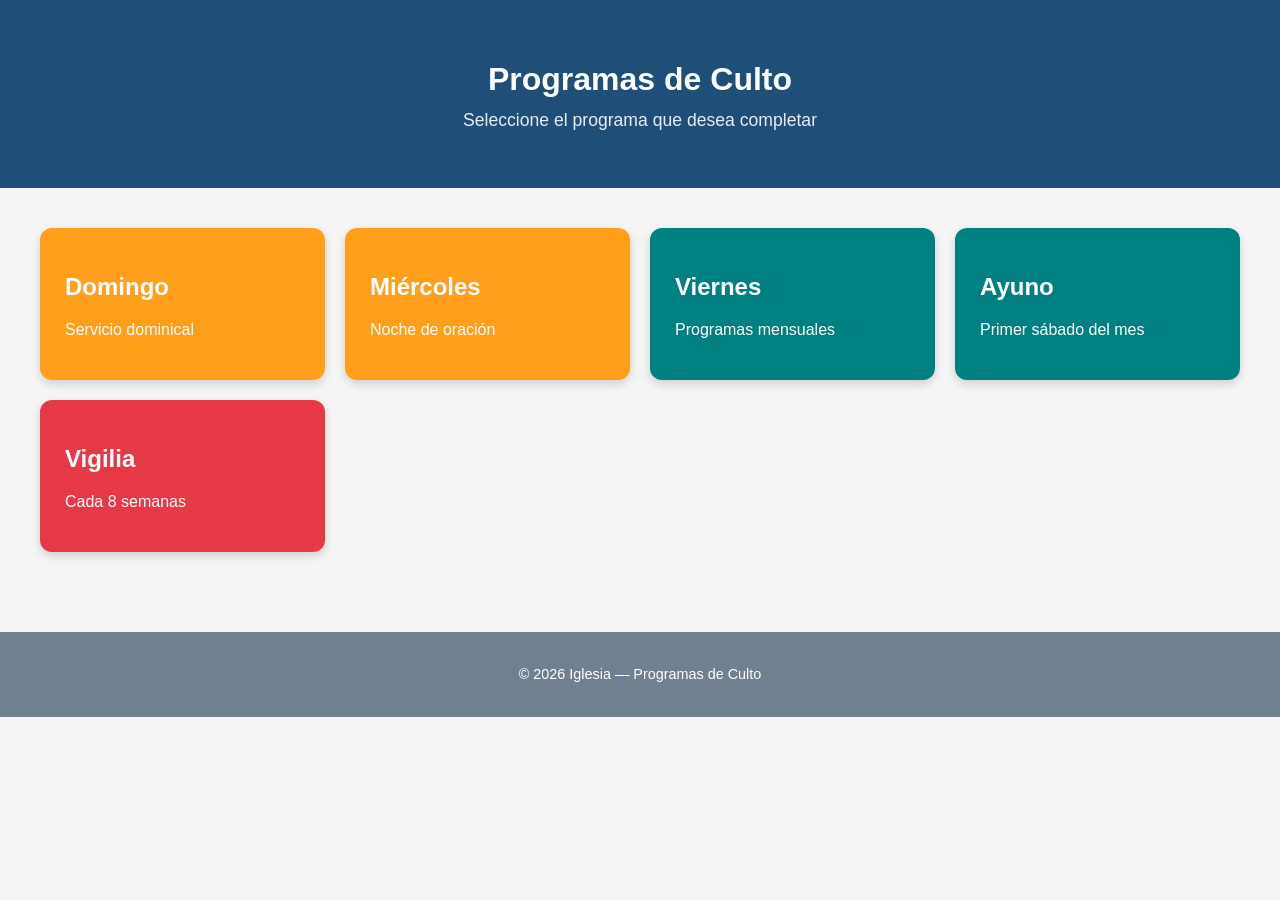
<file: docs/Index.html>
<!DOCTYPE html>
<html lang="es">
<head>
    <meta charset="UTF-8">
    <meta name="viewport" content="width=device-width, initial-scale=1.0">
    <title>Programas de Culto</title>
    <link rel="stylesheet" href="Style.css">
</head>

<body>

<header>
    <h1>Programas de Culto</h1>
    <p class="subtitle">Seleccione el programa que desea completar</p>
</header>

<main class="cards-container">

    <a class="card orange" href="Domingo-programa/D-index.html">
        <h2>Domingo</h2>
        <p>Servicio dominical</p>
    </a>

    <a class="card orange" href="Miercoles-programa/M-index.html">
        <h2>Miércoles</h2>
        <p>Noche de oración</p>
    </a>

    <a class="card green" href="Viernes-programa/VH-index.html">
        <h2>Viernes</h2>
        <p>Programas mensuales</p>
    </a>

    <a class="card green" href="Cultos especiales/A-index.html">
        <h2>Ayuno</h2>
        <p>Primer sábado del mes</p>
    </a>

    <a class="card purple" href="Cultos especiales/Vg-index.html">
        <h2>Vigilia</h2>
        <p>Cada 8 semanas</p>
    </a>

</main>

<footer>
    <p>© 2026 Iglesia — Programas de Culto</p>
</footer>

<script src="Script.js"></script>
</body>
</html>
</file>
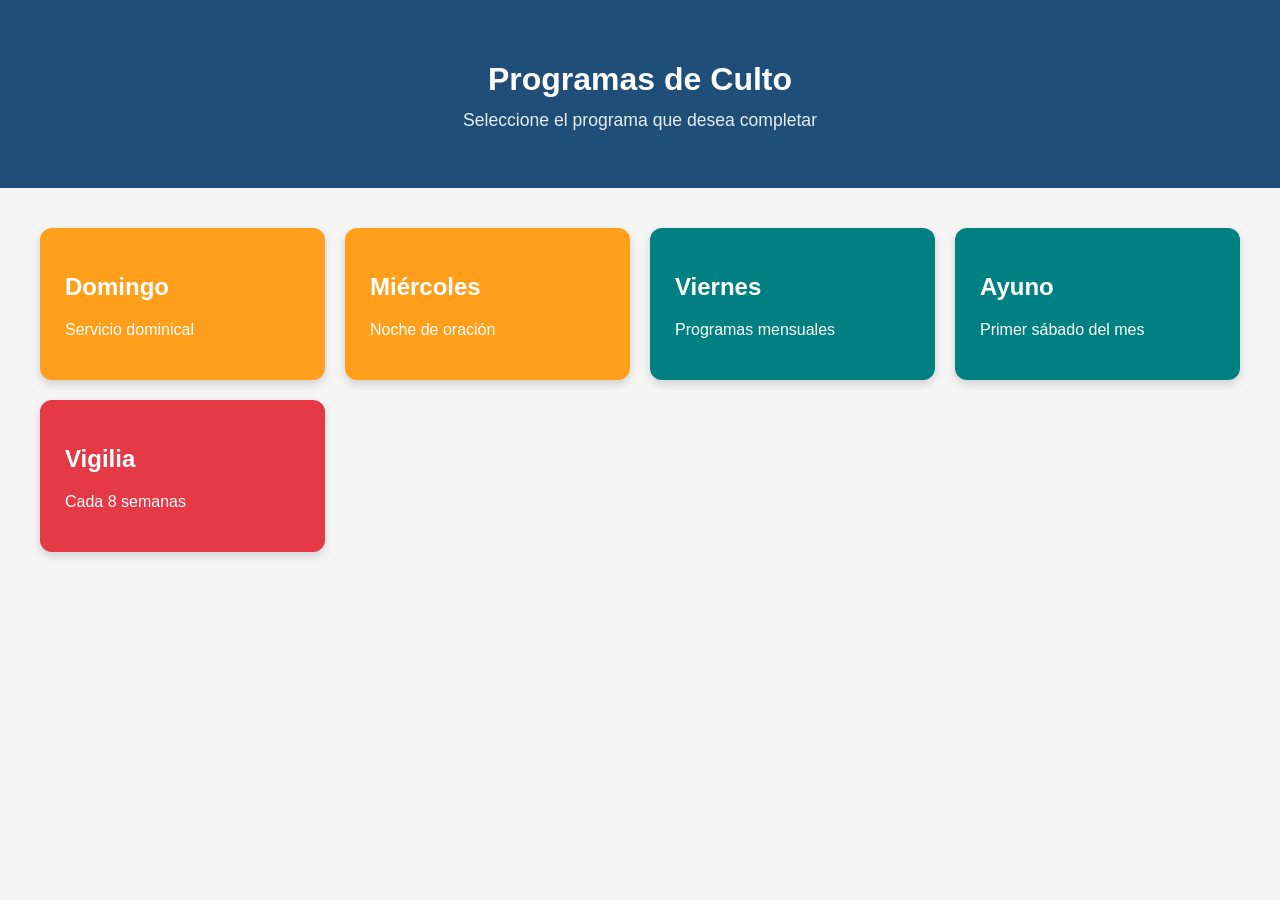
<file: docs/index.html>
<!DOCTYPE html>
<html lang="es">
<head>
    <meta charset="UTF-8">
    <meta name="viewport" content="width=device-width, initial-scale=1.0">
    <title>Programas de Culto</title>
    <link rel="stylesheet" href="Style.css">
    <link rel="icon" href="data:image/svg+xml,
    <svg xmlns='http://www.w3.org/2000/svg' viewBox='0 0 120 100'>
      <text y='0.9em' font-size='90'>🕊️</text>
        </svg>">
</head>

<body>

<header>
    <h1>Programas de Culto</h1>
    <p class="subtitle">Seleccione el programa que desea completar</p>
</header>

<main class="cards-container">

    <a class="card orange" href="domingo/index.html">
        <h2>Domingo</h2>
        <p>Servicio dominical</p>
    </a>

    <a class="card orange" href="miercoles/index.html">
        <h2>Miércoles</h2>
        <p>Noche de oración</p>
    </a>

    <a class="card green" href="viernes/index.html">
        <h2>Viernes</h2>
        <p>Programas mensuales</p>
    </a>

    <a class="card green" href="cultos-especiales/ayuno/index.html">
        <h2>Ayuno</h2>
        <p>Primer sábado del mes</p>
    </a>

    <a class="card purple" href="cultos-especiales/vigilia/index.html">
        <h2>Vigilia</h2>
        <p>Cada 8 semanas</p>
    </a>

</main>

<script src="Script.js"></script>
</body>
</html>
</file>
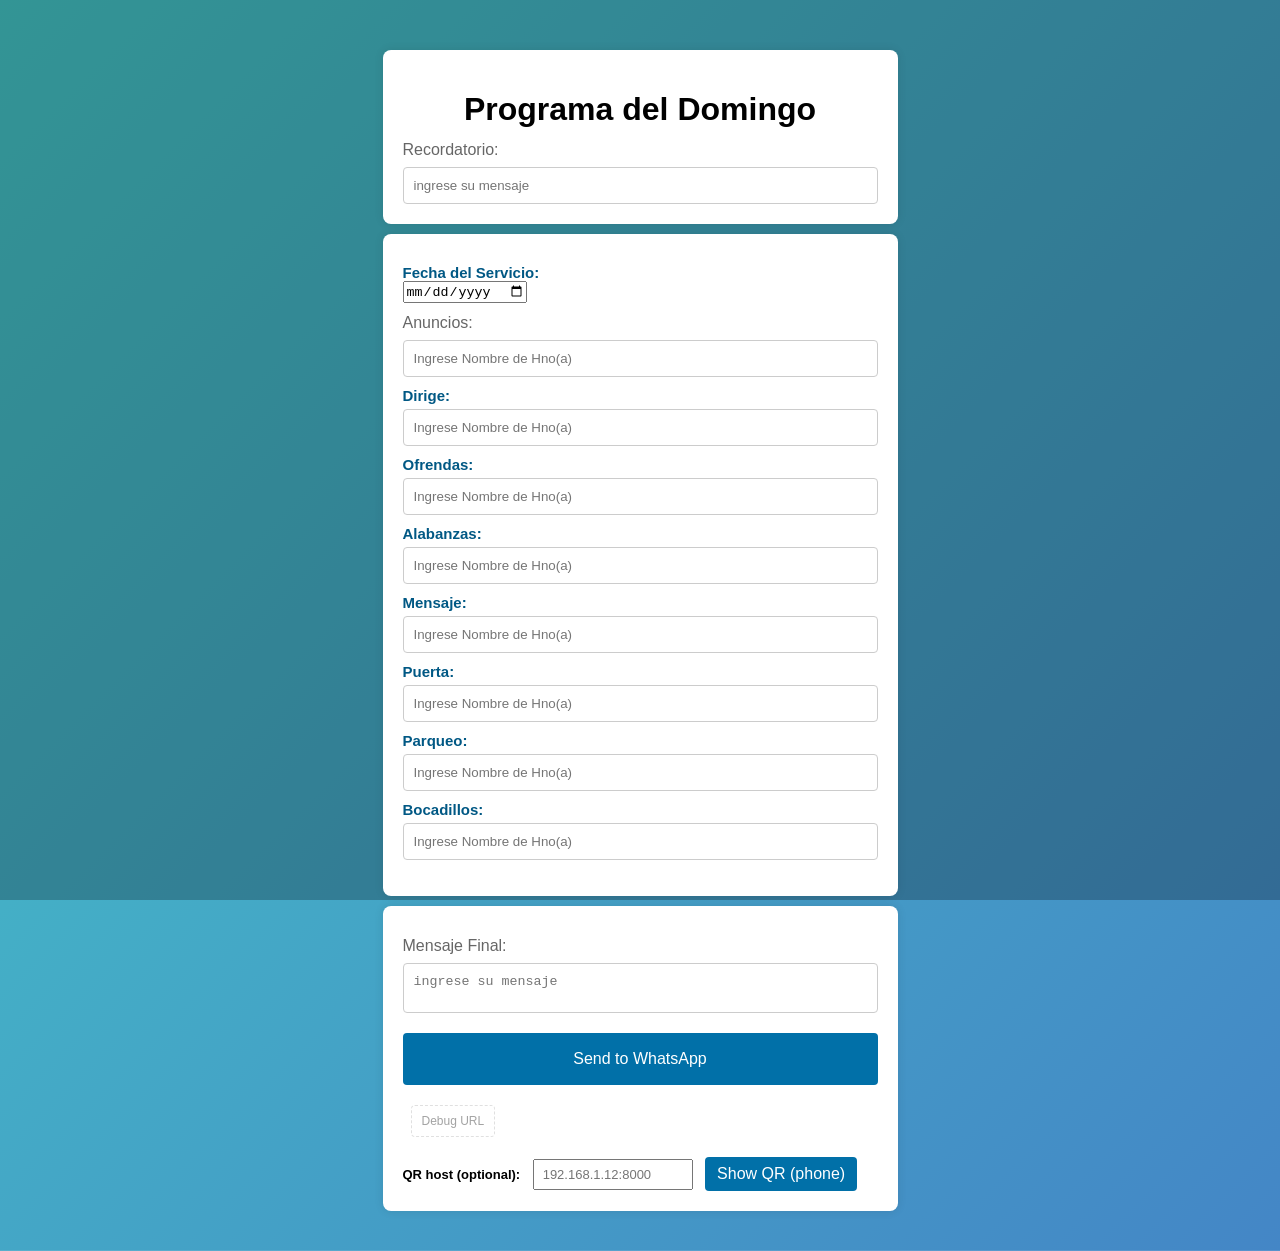
<file: docs/domingo/index.html>
<html lang="en">
<head>
  <meta charset="UTF-8" />
  <meta name="viewport" content="width=device-width, initial-scale=1.0"/>
  <title>Culto Dominical | Programa General</title>
  <link rel="stylesheet" href="D-style.css">
  <link rel="icon" href="data:image/svg+xml,
    <svg xmlns='http://www.w3.org/2000/svg' viewBox='0 0 100 100'>
    <text y='0.9em' font-size='90'>⛪</text>
    </svg>">
</head>
<body>
  <div class="container">
    <h1>Programa del Domingo    
    </h1>
    

    <div id="Recordatorio" >
      <label for="recordatorioMessage" class="label-secondary">Recordatorio:</label>
      <input type="text" id="recordatorioMessage" placeholder="ingrese su mensaje" data-emoji="true">
      <div class="emoji-palette" aria-hidden="false" id="emojiPalette">
        <button type="button" onclick="insertEmoji('🙏','recordatorioMessage')">🙏</button>
        <button type="button" onclick="insertEmoji('😊','recordatorioMessage')">😊</button>
        <button type="button" onclick="insertEmoji('🎵','recordatorioMessage')">🎵</button>
        <button type="button" onclick="insertEmoji('❤️','recordatorioMessage')">❤️</button>
      </div>
    </div>
    </div>
    <div class="container">
    <form id="eventForm">
  <label for="serviceDate" class="label-primary">Fecha del Servicio:</label>
      <input type="date" id="serviceDate" placeholder="Ej: 15 de Septiembre, 2025">

  <label for="anuncios" class="label-secondary">Anuncios:</label>
      <input type="text" id="anuncios" placeholder="Ingrese Nombre de Hno(a)">

  <label for="dirige" class="label-primary">Dirige:</label>
      <input type="text" id="dirige" placeholder="Ingrese Nombre de Hno(a)">

  <label for="ofrendas" class="label-primary">Ofrendas:</label>
      <input type="text" id="ofrendas" placeholder="Ingrese Nombre de Hno(a)">

  <label for="alabanzas" class="label-primary">Alabanzas:</label>
      <input type="text" id="alabanzas" placeholder="Ingrese Nombre de Hno(a)">
  
  <label for="mensaje" class="label-primary">Mensaje:</label>
      <input type="text" id="mensaje" placeholder="Ingrese Nombre de Hno(a)">

  <label for="puerta" class="label-primary">Puerta:</label>
      <input type="text" id="puerta" placeholder="Ingrese Nombre de Hno(a)">

  <label for="parqueo" class="label-primary">Parqueo:</label>
      <input type="text" id="parqueo" placeholder="Ingrese Nombre de Hno(a)">

  <label for="bocadillos" class="label-primary">Bocadillos:</label>
      <input type="text" id="bocadillos" placeholder="Ingrese Nombre de Hno(a)">

    </form>
    </div>

    <div class="container">
    <div id="sendToWhatsApp">
      <label for="whatsappMessage" class="label-secondary">Mensaje Final:</label>
      <textarea id="whatsappMessage" placeholder="ingrese su mensaje" rows="2" oninput="autoGrow(this)"></textarea>
  <button onclick="sendToWhatsApp(document.getElementById('whatsappMessage').value)"> Send to WhatsApp</button>
  <button class="debug-btn" onclick="debugWhatsAppUrl()" title="Copy and log the generated WhatsApp URL for inspection">Debug URL</button>    
</div>
    
    <!-- Visible debug area for the generated message and encoded URLs -->
    <div id="whatsappDebug" aria-live="polite" style="margin-top:12px;padding:10px;border:1px dashed #ccc;background:#fafafa;display:none;"></div>

    <div style="margin-top:12px;">
      <label for="qrHost" style="display:inline-block;margin-right:8px;font-size:13px;">QR host (optional):</label>
      <input id="qrHost" placeholder="192.168.1.12:8000" style="display:inline-block;padding:6px 8px;font-size:13px;width:160px;margin-right:8px;" />
      <button id="showQrBtn" onclick="showQr()" style="width:auto;display:inline-block;padding:8px 12px;margin-top:8px;">Show QR (phone)</button>
      <div id="qrArea" style="margin-top:8px;display:none;padding:8px;border:1px solid #eee;background:#fff;">
        <div id="qrMessage" style="font-size:13px;color:#333;margin-bottom:8px"></div>
        <img id="qrImage" alt="QR code" style="max-width:220px;display:block;margin:0 auto;" />
        <div style="font-size:12px;color:#666;margin-top:6px">Scan this QR with your phone camera to open this page (requires the page to be served over HTTP/HTTPS).</div>
      </div>
    </div>
  </div>

  <script src="Domingo.js" defer></script>
</body>
</html>
</file>
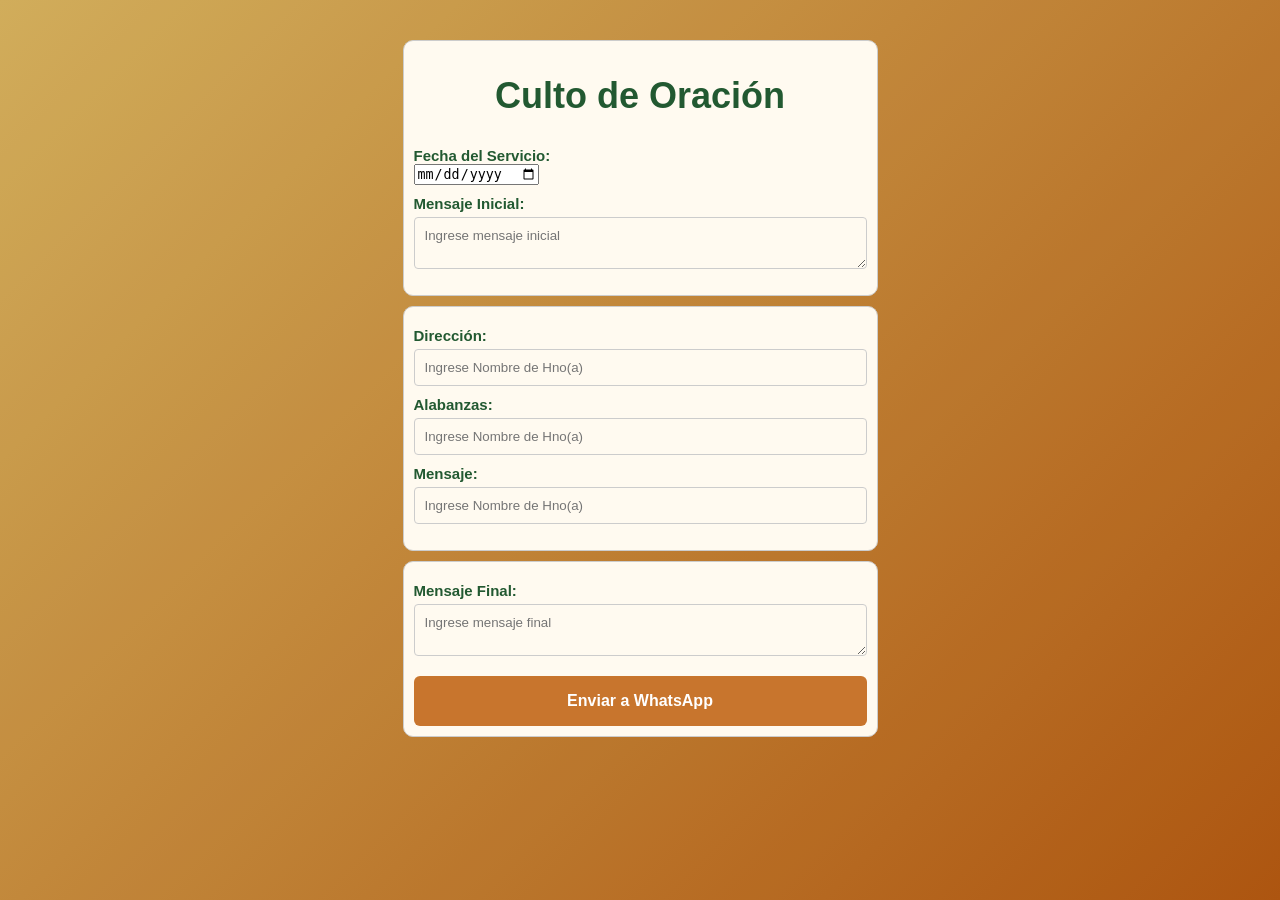
<file: docs/miercoles/index.html>
<html lang="es">
<head>
  <meta charset="UTF-8" />
  <meta name="viewport" content="width=device-width, initial-scale=1.0"/>
  <title>Miercoles | Culto de Oración</title>
  <link rel="stylesheet" href="M-Style.css">
  <link rel="icon" href="data:image/svg+xml,
    <svg xmlns='http://www.w3.org/2000/svg' viewBox='0 0 100 100'>
      <text y='0.9em' font-size='90'>📕</text>
    </svg>">
</head>

<body>
  <div class="container">
    <h1>Culto de Oración</h1>

    <!-- Información general -->
    <form id="generalInfo">

      <label for="serviceDate" class="label-primary">Fecha del Servicio:</label>
      <input type="date" id="serviceDate">

      <label for="mensajeInicial" class="label-primary">Mensaje Inicial:</label>
      <textarea id="mensajeInicial" class="box-area" placeholder="Ingrese mensaje inicial" rows="2" oninput="autoGrow(this)"></textarea>

    </form>
    </div>
    
    <div class="container">
    <form id="programInfo">

      <label for="Director" class="label-primary">Dirección:</label>
      <input type="text" id="Director" placeholder="Ingrese Nombre de Hno(a)">

      <label for="alabanzas" class="label-primary">Alabanzas:</label>
      <input type="text" id="alabanzas" placeholder="Ingrese Nombre de Hno(a)">

      <label for="mensaje1" class="label-primary">Mensaje:</label>
      <input type="text" id="mensaje1" placeholder="Ingrese Nombre de Hno(a)">

    </form>
  </div>

  <!-- Mensaje final -->
  <div class="container" id="sendToWhatsApp">

    <label for="mensajeFinal" class="label-primary">Mensaje Final:</label>
    <textarea id="mensajeFinal" class="box-area" placeholder="Ingrese mensaje final" rows="2" oninput="autoGrow(this)"></textarea>

    <button onclick="sendToWhatsApp()">Enviar a WhatsApp</button>

  </div>

  <script src="miercoles.js" defer></script>

</body>
</html>
</file>
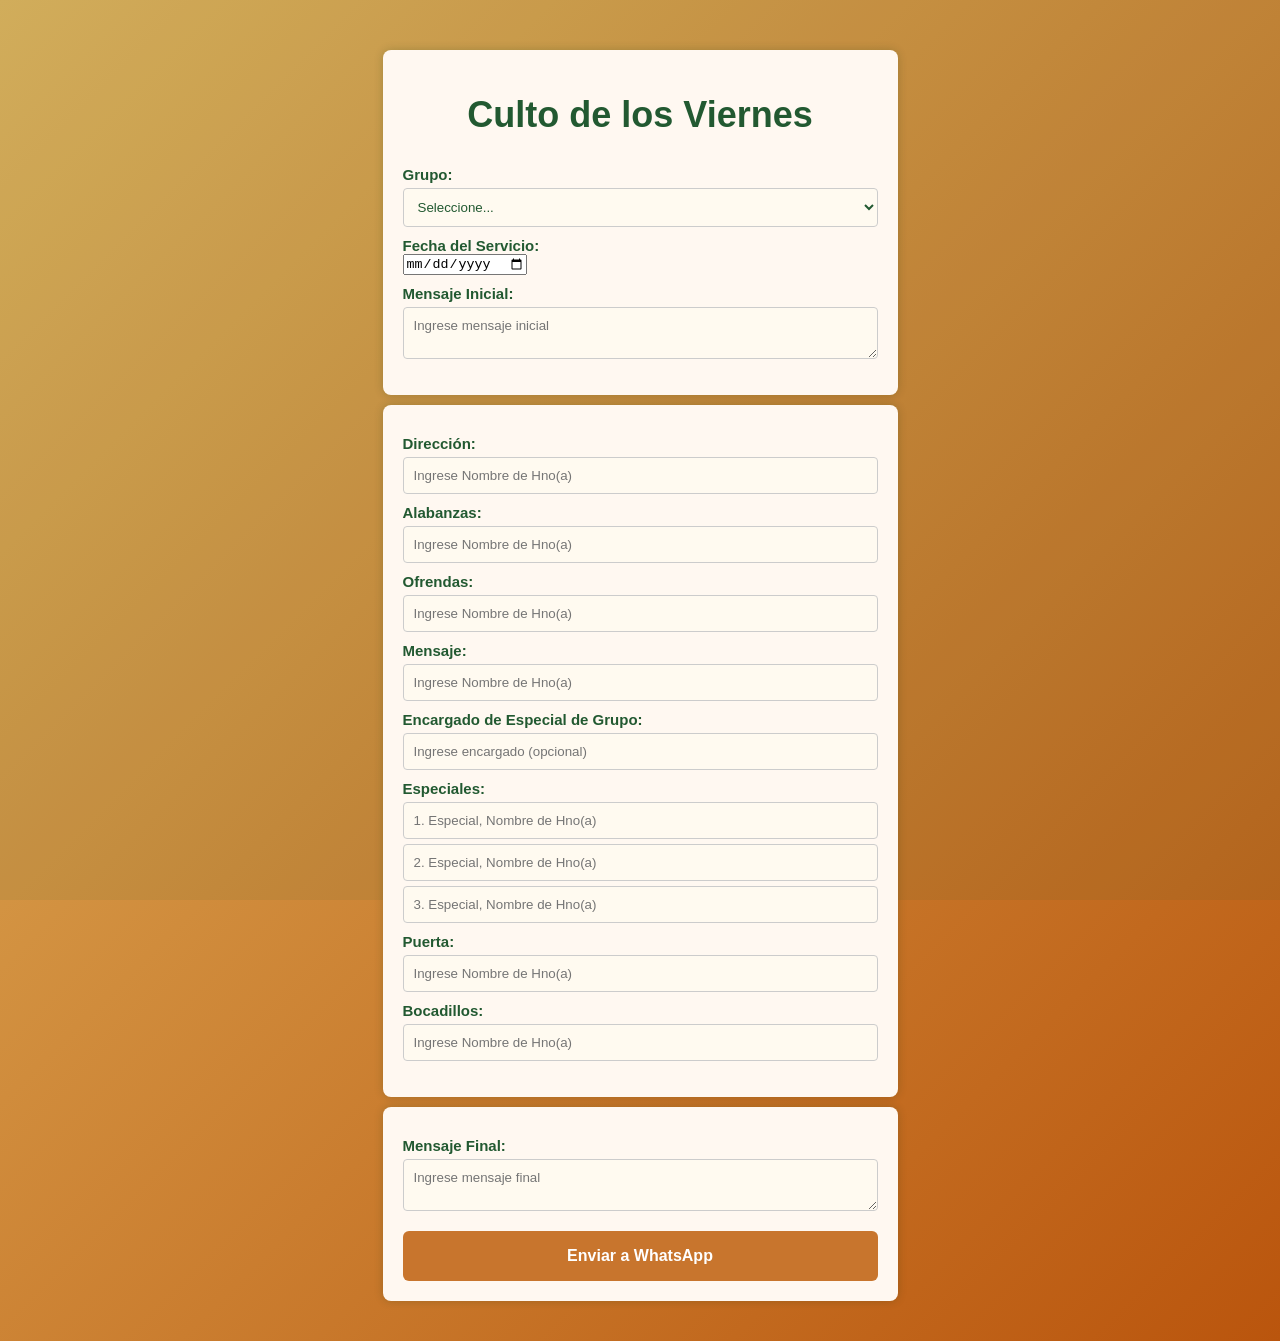
<file: docs/viernes/index.html>
<html lang="es">
<head>
  <meta charset="UTF-8" />
  <meta name="viewport" content="width=device-width, initial-scale=1.0"/>
  <title>Viernes | Programa de Cultos</title>
  <link rel="stylesheet" href="VH-style.css">
  <link rel="icon" href="data:image/svg+xml,
    <svg xmlns='http://www.w3.org/2000/svg' viewBox='0 0 100 100'>
      <text y='0.9em' font-size='90'>😎</text>
    </svg>">
</head>

<body>

  <div class="container">
    <h1>Culto de los Viernes</h1>

    <!-- Información general -->
    <form id="generalInfo">

      <label for="Grupo" class="label-primary">Grupo:</label>
      <select id="Grupo">
        <option value="">Seleccione...</option>
        <option value="Mujeres">Mujeres</option>
        <option value="Hombres">Hombres</option>
        <option value="Jóvenes">Jóvenes</option>
        <option value="Niños">Niños</option>
        <option value="Viernes">Viernes</option>
      </select>

      <label for="serviceDate" class="label-primary">Fecha del Servicio:</label>
      <input type="date" id="serviceDate">

      <label for="mensajeInicial" class="label-primary">Mensaje Inicial:</label>
      <textarea id="mensajeInicial" class="box-area" placeholder="Ingrese mensaje inicial" rows="2" oninput="autoGrow(this)"></textarea>

    </form>
  </div>
  
  <!-- Detalles del programa -->
  <div class="container">
    <form id="programInfo">

      <label for="Director" class="label-primary">Dirección:</label>
      <input type="text" id="Director" placeholder="Ingrese Nombre de Hno(a)">

      <label for="alabanzas" class="label-primary">Alabanzas:</label>
      <input type="text" id="alabanzas" placeholder="Ingrese Nombre de Hno(a)">

      <label for="ofrendas" class="label-primary">Ofrendas:</label>
      <input type="text" id="ofrendas" placeholder="Ingrese Nombre de Hno(a)">

      <label for="mensaje1" class="label-primary">Mensaje:</label>
      <input type="text" id="mensaje1" placeholder="Ingrese Nombre de Hno(a)">

      <!-- Especiales -->
      <label for="especialGrupo" class="label-primary">Encargado de Especial de Grupo:</label>
      <input type="text" id="especialGrupo" placeholder="Ingrese encargado (opcional)">

      <label class="label-primary">Especiales:</label>
      <div id="especiales-container">
        <input type="text" id="esp1" placeholder="1. Especial, Nombre de Hno(a)">
        <input type="text" id="esp2" placeholder="2. Especial, Nombre de Hno(a)">
        <input type="text" id="esp3" placeholder="3. Especial, Nombre de Hno(a)">
      </div>

      <label for="Puerta" class="label-primary">Puerta:</label>
      <input type="text" id="Puerta" placeholder="Ingrese Nombre de Hno(a)">

      <label for="bocadillos" class="label-primary">Bocadillos:</label>
      <input type="text" id="bocadillos" placeholder="Ingrese Nombre de Hno(a)">

    </form>
  </div>

  <!-- Mensaje final -->
  <div class="container" id="sendToWhatsApp">

    <label for="mensajeFinal" class="label-primary">Mensaje Final:</label>
    <textarea id="mensajeFinal" class="box-area" placeholder="Ingrese mensaje final" rows="2" oninput="autoGrow(this)"></textarea>

    <button onclick="sendToWhatsApp()">Enviar a WhatsApp</button>

  </div>

  <script src="viernes.js" defer></script>

</body>
</html>
</file>
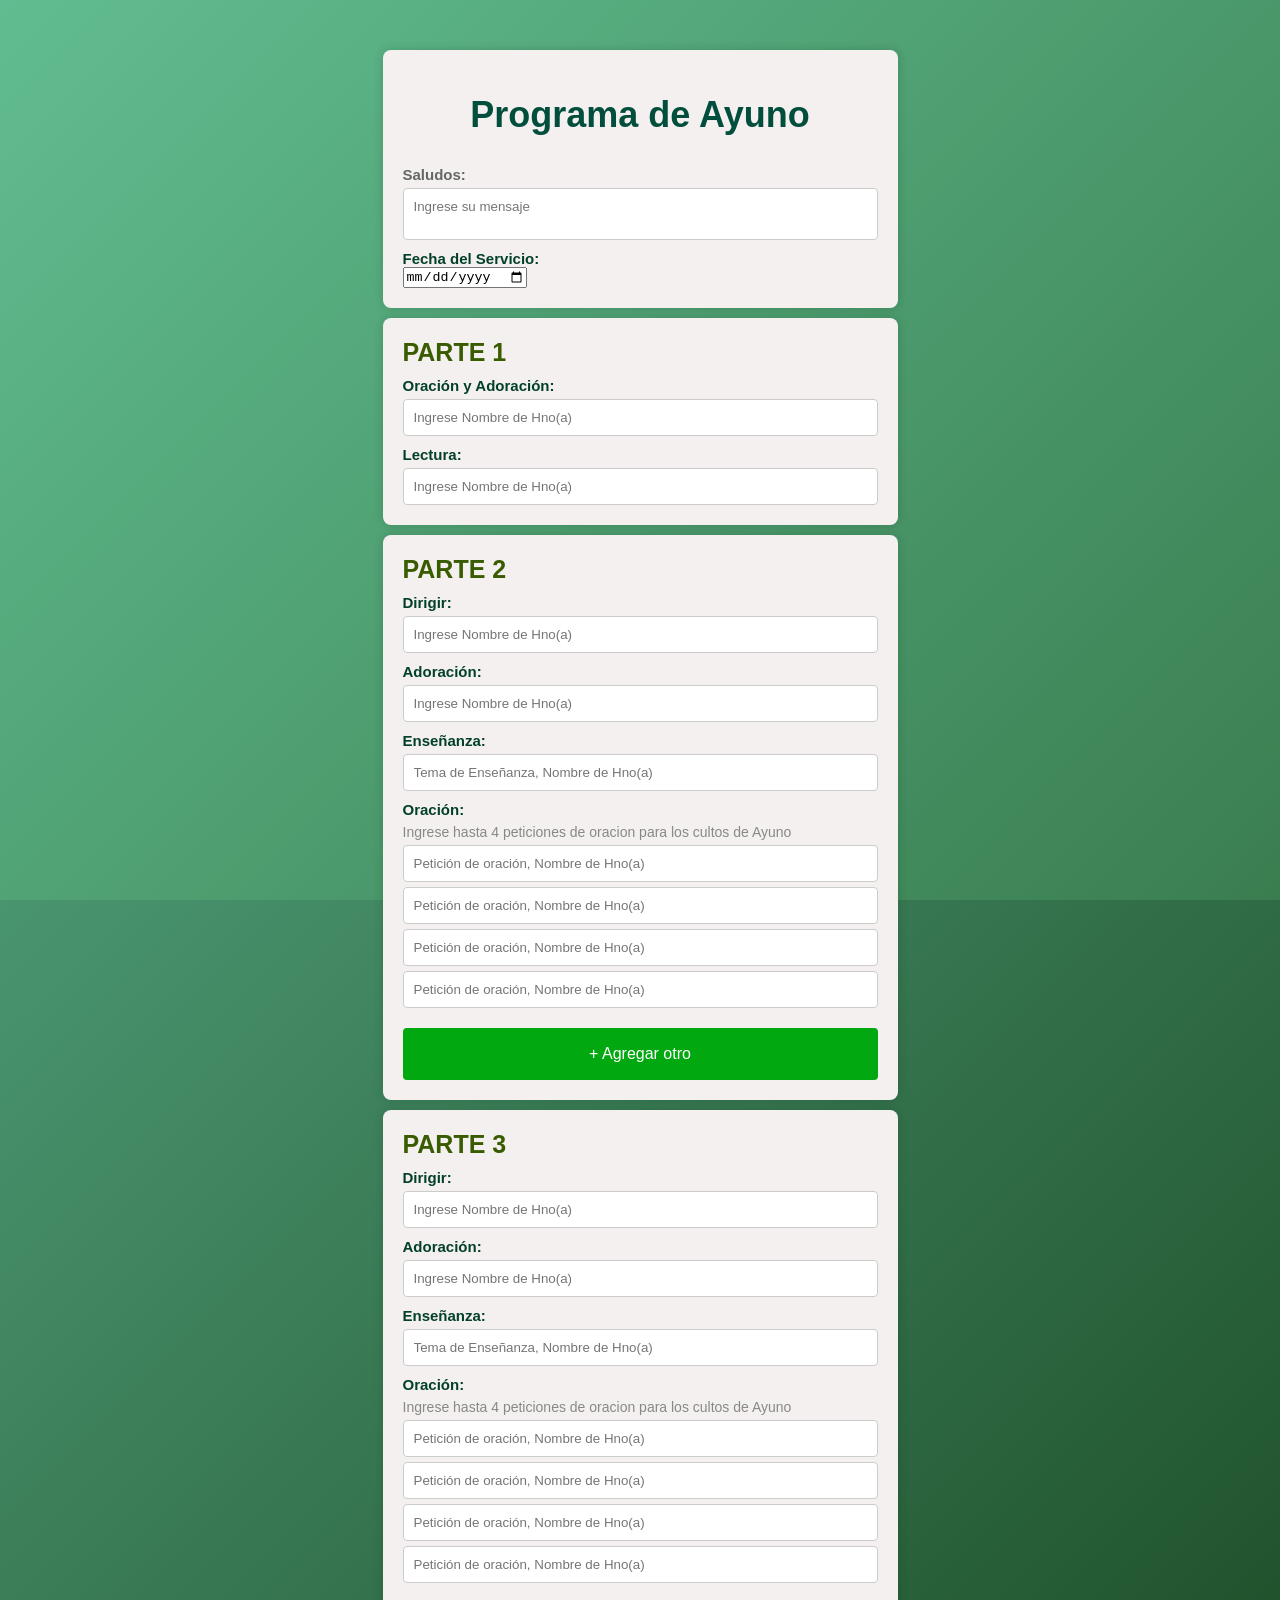
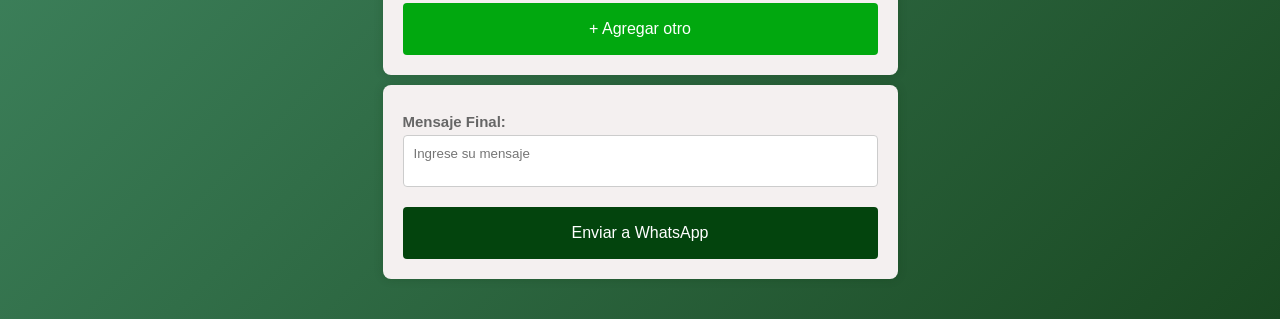
<file: docs/cultos-especiales/ayuno/index.html>
<html lang="en">
<head>
  <meta charset="UTF-8" />
  <meta name="viewport" content="width=device-width, initial-scale=1.0"/>
  <title>Ayuno | Programa de Ayunos congregacionales</title>
  <link rel="stylesheet" href="A-style.css">
  <link rel="icon" href="data:image/svg+xml,
  <svg xmlns='http://www.w3.org/2000/svg' viewBox='0 0 100 100'>
  <text y='0.9em' font-size='90'>🌯</text>
  </svg>">
</head>

<body>
<div class="container">
  <h1>Programa de Ayuno</h1>

  <!-- SALUDOS -->
  <label class="label-secondary">Saludos:</label>
  <textarea id="Saludos" placeholder="Ingrese su mensaje" rows="2" oninput="autoGrow(this)"></textarea>

  <!-- FECHA -->
  <label class="label-primary">Fecha del Servicio:</label>
  <input type="date" id="serviceDate">
</div>

<!-- PARTE 1 -->
<div class="container">
  <h2>Parte 1</h2>

  <label class="label-primary">Oración y Adoración:</label>
  <input type="text" id="oracion" placeholder="Ingrese Nombre de Hno(a)">

  <label class="label-primary">Lectura:</label>
  <input type="text" id="lectura" placeholder="Ingrese Nombre de Hno(a)">
</div>

<!-- PARTE 2 -->
<div class="container">
  <h2>Parte 2</h2>

  <label class="label-primary">Dirigir:</label>
  <input type="text" id="dirigir1" placeholder="Ingrese Nombre de Hno(a)">

  <label class="label-primary">Adoración:</label>
  <input type="text" id="adoracion1" placeholder="Ingrese Nombre de Hno(a)">

  <label class="label-primary">Enseñanza:</label>
  <input type="text" id="enseñanza1" placeholder="Tema de Enseñanza, Nombre de Hno(a)">

  <label class="label-primary">Oración:</label>
  <label class="label-tertiary">Ingrese hasta 4 peticiones de oracion para los cultos de Ayuno</label>
  <div id="oracion2-container">
    <input type="text" id="oracion2-1" placeholder="Petición de oración, Nombre de Hno(a)">
    <input type="text" id="oracion2-2" placeholder="Petición de oración, Nombre de Hno(a)">
    <input type="text" id="oracion2-3" placeholder="Petición de oración, Nombre de Hno(a)">
    <input type="text" id="oracion2-4" placeholder="Petición de oración, Nombre de Hno(a)">
  </div>

  <button type="button" class="more-button"
    onclick="addInput('oracion2-container', event)">
    + Agregar otro
  </button>
</div>

<!-- PARTE 3 -->
<div class="container">
  <h2>Parte 3</h2>

  <label class="label-primary">Dirigir:</label>
  <input type="text" id="dirigir2" placeholder="Ingrese Nombre de Hno(a)">

  <label class="label-primary">Adoración:</label>
  <input type="text" id="adoracion2" placeholder="Ingrese Nombre de Hno(a)">

  <label class="label-primary">Enseñanza:</label>
  <input type="text" id="enseñanza2" placeholder="Tema de Enseñanza, Nombre de Hno(a)">

  <label class="label-primary">Oración:</label>
  <label class="label-tertiary">Ingrese hasta 4 peticiones de oracion para los cultos de Ayuno</label>
  <div id="oracion3-container">
    <input type="text" id="oracion3-1" placeholder="Petición de oración, Nombre de Hno(a)">
    <input type="text" id="oracion3-2" placeholder="Petición de oración, Nombre de Hno(a)">
    <input type="text" id="oracion3-3" placeholder="Petición de oración, Nombre de Hno(a)">
    <input type="text" id="oracion3-4" placeholder="Petición de oración, Nombre de Hno(a)">
  </div>

  <button type="button" class="more-button"
    onclick="addInput('oracion3-container', event)">
    + Agregar otro
  </button>
</div>

<!-- Final Message -->
<div class="container">
  <label for="finalMessage" class="label-secondary">Mensaje Final:</label>
  <textarea id="FinalMessage" placeholder="Ingrese su mensaje" rows="2" oninput="autoGrow(this)"></textarea>

  <!-- WHATSAPP -->
  <button type="button" id="whatsappButton" onclick="sendToWhatsApp()">
    Enviar a WhatsApp
  </button>
</div>
</div>

<script src="Ayuno.js" defer></script>
</body>
</html>
</file>
<file: docs/Style.css>
/* ---------- GLOBAL COLORS ---------- */
:root {
    --primary-blue: #1F4E79;      /* Deep Blue */
    --neutral-slate: #708090;     /* Slate Gray */
    --bg-light: #F5F5F5;          /* Warm White */
    --accent-orange: #FF9F1C;     /* Orange Amber */
    --accent-teal: #008080;       /* Teal */
    --accent-magenta: #E63946;    /* Magenta */
    --pop-lime: #A8DADC;          /* Lime Green */
    --pop-gold: #FFD166;          /* Soft Gold */
    --text-dark: #222;
    --text-light: #fff;
}

/* ---------- PAGE LAYOUT ---------- */
body {
    margin: 0;
    font-family: Arial, Helvetica, sans-serif;
    background: var(--bg-light);
    color: var(--text-dark);
}

header {
    text-align: center;
    padding: 40px 20px;
    background: var(--primary-blue);
    color: var(--text-light);
}

.subtitle {
    margin-top: -10px;
    font-size: 1.1rem;
    opacity: 0.9;
}

.cards-container {
    display: grid;
    grid-template-columns: repeat(auto-fit, minmax(230px, 1fr));
    gap: 20px;
    padding: 40px;
}

/* ---------- CARDS ---------- */
.card {
    display: block;
    padding: 25px;
    border-radius: 12px;
    text-decoration: none;
    color: var(--text-light);
    box-shadow: 0 4px 10px rgba(0,0,0,0.15);
    transition: transform 0.2s ease, box-shadow 0.2s ease;
}

.card:hover {
    transform: translateY(-6px);
    box-shadow: 0 8px 18px rgba(0,0,0,0.25);
}

/* Color categories */
.orange { background: var(--accent-orange); }
.green { background: var(--accent-teal); }
.purple { background: var(--accent-magenta); }

/* ---------- FOOTER ---------- */
footer {
    text-align: center;
    padding: 20px;
    margin-top: 40px;
    background: var(--neutral-slate);
    color: var(--text-light);
    font-size: 0.9rem;
}
</file>
<file: docs/domingo/D-style.css>
body {
  font-family: Arial, sans-serif;
  /* Background image with fallback color */
  background:linear-gradient(135deg, #44c6c6, #4486c6);
  background-repeat: no-repeat;
  background-position: center center;
  background-attachment: scroll; /* optional: makes background stay when scrolling */
  background-size: cover; /* cover entire viewport */
  margin: 20px;
  padding: 20px;
}

/* Optional dark overlay to improve text contrast. If you don't want an overlay, remove these rules. */
html::before {
  content: "";
  position: fixed;
  inset: 0; /* top:0; right:0; bottom:0; left:0; */
  background: rgba(0,0,0,0.25);
  pointer-events: none; /* allow clicks through overlay */
  z-index: -1; /* keep behind content */
}

.container {
  max-width: 475px;
  margin: auto;
  background: white;
  padding: 20px;
  border-radius: 8px;
  box-shadow: 0 0 10px rgba(0,0,0,0.1);
  margin-top: 10px;
}

/* Mobile adjustments */
@media (max-width: 600px) {
  body { margin: 10px; padding: 10px; }
  .container { padding: 14px; border-radius: 6px; }
  button { padding: 12px; font-size: 15px; }
  .debug-btn { padding: 6px 8px; font-size: 12px; }
  .emoji-palette { gap: 4px; padding: 6px; }
  .emoji-palette button { font-size: 18px; padding: 6px; }
}

h1 {
  text-align: center;
  margin-bottom: 10px;
  font-family: 'Gill Sans', 'Gill Sans MT', Calibri, 'Trebuchet MS', sans-serif;
}

label {
  display: block;
  margin-top: 15px;
  font-weight: bold;
}

/* Label variants */
.label-primary {
  display: block;
  margin-top: 10px;
  font-weight: 700;
  font-size: 15px;
  color: #005884;
}

.label-secondary {
  display: block;
  margin-top: 8px;
  font-weight: 600;
  font-size: 15px;
  color: #666666;
  font: 100%/1.5 "Segoe UI", Tahoma, Geneva, Verdana, sans-serif;
}

input[type="text"],
select,
input[type="color"] {
  width: 100%;
  padding: 10px;
  margin-top: 5px;
  border: 1px solid #ccc;
  border-radius: 4px;
  box-sizing: border-box;
}

/* textarea (invitation) styling */
textarea#whatsappMessage {
  width: 100%;
  padding: 10px;
  margin-top: 5px;
  border: 1px solid #ccc;
  border-radius: 4px;
  box-sizing: border-box;
  resize: none; /* we'll auto-grow instead of manual resize */
  overflow: hidden;
  min-height: 44px;
}

button {
  margin-top: 20px;
  padding: 17px;
  width: 100%;
  font-size: 16px;
  background-color: #0170a8;
  color: white;
  border: none;
  border-radius: 4px;
  cursor: pointer;
}

button:hover {
  background-color: #29b0f3;
}

/* Debug button: less prominent but accessible */
.debug-btn {
  background-color: transparent;
  color: #666;
  border: 1px dashed #ccc;
  padding: 8px 10px;
  font-size: 12px;
  width: auto;
  display: inline-block;
  margin-left: 8px;
  opacity: 0.6;
}
.debug-btn:hover {
  opacity: 1;
  color: #222;
  border-color: #bbb;
}

#generatedImage {
  display: none;
  margin-top: 20px;
  max-width: 100%;
  
  border: 1px solid #ccc;
}

a {
  display: inline-block;
  margin-top: 10px;
  color: #2d89ef;
}

/* emoji palette */
.emoji-palette {
  display: none; /* hidden by default, shown when input focused */
  gap: 6px;
  align-items: center;
  /* will be positioned absolutely in JS so it floats above other content */
  position: absolute;
  z-index: 9999; /* ensure it's above other content */
  background: white;
  padding: 6px;
  border-radius: 8px;
  box-shadow: 0 2px 6px rgba(0,0,0,0.12);
}
.emoji-palette.show {
  display: flex;
}
.emoji-palette button {
  background: transparent;
  border: 1px solid transparent;
  padding: 4px 6px;
  margin: 0;
  font-size: 16px;
  border-radius: 6px;
  cursor: pointer;
}
.emoji-palette button { pointer-events: auto; }
.emoji-palette button:hover { background: rgba(0,0,0,0.05); border-color: rgba(0,0,0,0.06); }

/* QR area styling */
#qrArea img { width: 200px; height: 200px; }
</file>
<file: docs/miercoles/M-Style.css>
/* ===== Global ===== */
body {
  font-family: Arial, sans-serif;
  background: linear-gradient(135deg, #e0b45e, #ba550d);
  background-repeat: no-repeat;
  background-size: cover;
  background-attachment: scroll;
  margin: 20px;
  padding: 20px;
  color: #225931; /* primary readable text */
}

/* Soft overlay for contrast */
html::before {
  content: "";
  position: fixed;
  inset: 0;
  background: rgba(34, 89, 49, 0.08);
  pointer-events: none;
  z-index: -1;
}

/* ===== Main Container ===== */
.container {
  font-family: 'Gill Sans', Calibri, sans-serif;
  width: 100%;
  padding: 10px;
  margin-top: 5px;
  border: 1px solid #ccc;
  border-radius: 10px;
  background: #fffaf0;
  color: #225931;
  box-sizing: border-box;
  overflow: auto;
  max-width: 475px;
  margin: auto;
  margin-bottom: 10px;
}

textarea {
  font-family: 'Gill Sans', Calibri, sans-serif;
  width: 100%;
  padding: 10px;
  margin-top: 5px;
  border: 1px solid #ccc;
  border-radius: 4px;
  background: #fffaf0;
  color: #225931;
  box-sizing: border-box;
  overflow: auto;
}

/* ===== Headings ===== */
h1 {
  text-align: center;
  margin-bottom: 30px;
  font-family: 'Gill Sans', Calibri, sans-serif;
  font-size: 36px;
  color: #225931;
}

h2 {
  text-align: left;
  color: #c8752d;
  font-family: 'Gill Sans', Calibri, sans-serif;
  font-size: 24px;
  text-transform: uppercase;
}

h2:hover {
  color: #ba550d;
}

/* ===== Labels ===== */
label {
  display: block;
  margin-top: 15px;
  font-weight: bold;
  color: #225931;
}

.label-primary {
  margin-top: 10px;
  font-weight: 700;
  font-size: 15px;
  color: #225931;
}

.label-secondary {
  margin-top: 8px;
  font-weight: 600;
  font-size: 14px;
  color: #3e7a4c; /* softer green */
}

/* ===== Inputs ===== */
input[type="text"],
select,
input[type="color"],
textarea#whatsappMessage {
  width: 100%;
  padding: 10px;
  margin-top: 5px;
  border: 1px solid #ccc;
  border-radius: 4px;
  background: #fffaf0;
  color: #225931;
  box-sizing: border-box;
}

/* ===== Buttons ===== */
button {
  margin-top: 20px;
  padding: 16px;
  width: 100%;
  font-size: 16px;
  background-color: #c8752d;
  color: #ffffff;
  border: none;
  border-radius: 6px;
  cursor: pointer;
  font-weight: bold;
}

button:hover {
  background-color: #ba550d;
}

/* Secondary / More button */
.more-button {
  background-color: #225931;
}

.more-button:hover {
  background-color: #1b4727;
}

/* Debug button */
.debug-btn {
  background-color: transparent;
  color: #225931;
  border: 1px dashed #225931;
  padding: 8px 10px;
  font-size: 12px;
  width: auto;
  margin-left: 8px;
  opacity: 0.6;
}

.debug-btn:hover {
  opacity: 1;
  background: rgba(34, 89, 49, 0.08);
}


/* ===== Emoji Palette ===== */
.emoji-palette {
  display: none;
  position: absolute;
  z-index: 9999;
  background: #fffaf0;
  padding: 6px;
  border-radius: 8px;
  box-shadow: 0 2px 6px rgba(34, 89, 49, 0.25);
  gap: 6px;
}

.emoji-palette.show {
  display: flex;
}

.emoji-palette button {
  background: transparent;
  border: none;
  font-size: 18px;
  cursor: pointer;
  border-radius: 6px;
}

.emoji-palette button:hover {
  background: #e0b45e;
}

/* ===== QR Area ===== */
#qrArea img {
  width: 200px;
  height: 200px;
  border: 3px solid #225931;
}

#qrArea p {
  font-size: 14px;
  color: #225931;
}

/* ===== Mobile ===== */
@media (max-width: 600px) {
  body {
    margin: 10px;
    padding: 10px;
  }

  .container {
    padding: 14px; border-radius: 6px;
  }

  button {
    padding: 14px;
    font-size: 15px;
  }
}
</file>
<file: docs/viernes/VH-style.css>
/* ===== Global ===== */
body {
  font-family: Arial, sans-serif;
  background: linear-gradient(135deg, #e0b45e, #ba550d);
  background-repeat: no-repeat;
  background-size: cover;
  background-attachment: scroll;
  margin: 20px;
  padding: 20px;
  color: #225931; /* primary readable text */
}

/* Soft overlay for contrast */
html::before {
  content: "";
  position: fixed;
  inset: 0;
  background: rgba(34, 89, 49, 0.08);
  pointer-events: none;
  z-index: -1;
}

/* ===== Main Container ===== */
.container {
  max-width: 475px;
  margin: auto;
  background: rgb(255, 248, 241);
  padding: 20px;
  border-radius: 8px;
  box-shadow: 0 0 10px rgba(0, 46, 1, 0.196);
  margin-top: 10px;
  max-height: auto;
  overflow-y: auto;
}

textarea {
  font-family: 'Gill Sans', Calibri, sans-serif;
  width: 100%;
  padding: 10px;
  margin-top: 5px;
  border: 1px solid #ccc;
  border-radius: 4px;
  background: #fffaf0;
  color: #225931;
  box-sizing: border-box;
  overflow: auto;
}

/* ===== Headings ===== */
h1 {
  text-align: center;
  margin-bottom: 30px;
  font-family: 'Gill Sans', Calibri, sans-serif;
  font-size: 36px;
  color: #225931;
}

h2 {
  text-align: left;
  color: #c8752d;
  font-family: 'Gill Sans', Calibri, sans-serif;
  font-size: 24px;
  text-transform: uppercase;
}

h2:hover {
  color: #ba550d;
}

/* ===== Labels ===== */
label {
  display: block;
  margin-top: 15px;
  font-weight: bold;
  color: #225931;
}

.label-primary {
  margin-top: 10px;
  font-weight: 700;
  font-size: 15px;
  color: #225931;
}

.label-secondary {
  margin-top: 8px;
  font-weight: 600;
  font-size: 14px;
  color: #3e7a4c; /* softer green */
}

/* ===== Inputs ===== */
input[type="text"],
select,
input[type="color"],
textarea#whatsappMessage {
  width: 100%;
  padding: 10px;
  margin-top: 5px;
  border: 1px solid #ccc;
  border-radius: 4px;
  background: #fffaf0;
  color: #225931;
  box-sizing: border-box;
}

textarea#whatsappMessage {
  resize: none;
  overflow: hidden;
  min-height: 44px;
}

/* ===== Buttons ===== */
button {
  margin-top: 20px;
  padding: 16px;
  width: 100%;
  font-size: 16px;
  background-color: #c8752d;
  color: #ffffff;
  border: none;
  border-radius: 6px;
  cursor: pointer;
  font-weight: bold;
}

button:hover {
  background-color: #ba550d;
}

/* Secondary / More button */
.more-button {
  background-color: #225931;
}

.more-button:hover {
  background-color: #1b4727;
}

/* Debug button */
.debug-btn {
  background-color: transparent;
  color: #225931;
  border: 1px dashed #225931;
  padding: 8px 10px;
  font-size: 12px;
  width: auto;
  margin-left: 8px;
  opacity: 0.6;
}

.debug-btn:hover {
  opacity: 1;
  background: rgba(34, 89, 49, 0.08);
}

/* ===== Images & Links ===== */
#generatedImage {
  display: none;
  margin-top: 20px;
  max-width: 100%;
  border: 2px solid #c8752d;
}

a {
  display: inline-block;
  margin-top: 10px;
  color: #225931;
  font-weight: 600;
}

/* ===== Emoji Palette ===== */
.emoji-palette {
  display: none;
  position: absolute;
  z-index: 9999;
  background: #fffaf0;
  padding: 6px;
  border-radius: 8px;
  box-shadow: 0 2px 6px rgba(34, 89, 49, 0.25);
  gap: 6px;
}

.emoji-palette.show {
  display: flex;
}

.emoji-palette button {
  background: transparent;
  border: none;
  font-size: 18px;
  cursor: pointer;
  border-radius: 6px;
}

.emoji-palette button:hover {
  background: #e0b45e;
}

/* ===== QR Area ===== */
#qrArea img {
  width: 200px;
  height: 200px;
  border: 3px solid #225931;
}

#qrArea p {
  font-size: 14px;
  color: #225931;
}

/* ===== Mobile ===== */
@media (max-width: 600px) {
  body {
    margin: 10px;
    padding: 10px;
  }

  .container {
    padding: 14px;
  }

  button {
    padding: 14px;
    font-size: 15px;
  }
}
</file>
<file: docs/cultos-especiales/ayuno/A-style.css>
body {
  font-family: Arial, sans-serif;
  /* Background image with fallback color */
  background: linear-gradient(135deg, #5cb38f, #1a4922); 
  background-repeat: no-repeat;
  background-position: center center;
  background-attachment: scroll; /* optional: makes background stay when scrolling */
  background-size: cover; /* cover entire viewport */
  margin: 20px;
  padding: 20px;
}

/* Optional dark overlay to improve text contrast. If you don't want an overlay, remove these rules. */
html::before {
  content: "";
  position: fixed;
  inset: 0; /* top:0; right:0; bottom:0; left:0; */
  background: rgba(135, 250, 158, 0.129);
  pointer-events: none; /* allow clicks through overlay */
  z-index: -1; /* keep behind content */
}

.container {
  max-width: 475px;
  margin: auto;
  background: rgb(244, 240, 240);
  padding: 20px;
  border-radius: 8px;
  box-shadow: 0 0 10px rgba(0, 46, 1, 0.196);
  margin-top: 10px;
  max-height: auto;
  overflow-y: auto;
}

/* Mobile adjustments */
@media (max-width: 600px) {
  body { margin: 10px; padding: 10px; }
  .container { padding: 14px; border-radius: 6px; }
  button { padding: 12px; font-size: 15px; }
  .debug-btn { padding: 6px 8px; font-size: 12px; }
  .emoji-palette { gap: 4px; padding: 6px; }
  .emoji-palette button { font-size: 18px; padding: 6px; }
}

h1 {
  text-align: center;
  margin-bottom: 30px;
  font-family: 'Gill Sans', 'Gill Sans MT', Calibri, 'Trebuchet MS', sans-serif;
  font-size: 36px;
  color: #004e3b;
}

h2{
  text-align: left;
  margin: auto;
  color: #3a5c00;
  font-family: 'Gill Sans', 'Gill Sans MT', Calibri, 'Trebuchet MS', sans-serif;
  font-size: 25px;
  cursor: default;
  text-transform: uppercase;
}

h2:hover{
  color: #11db6c;
}

label {
  display: block;
  margin-top: 15px;
  font-weight: bold;
}

/* Label variants */
.label-primary {
  display: block;
  margin-top: 10px;
  font-weight: 700;
  font-size: 15px;
  color: #034029;
}

.label-secondary {
  display: block;
  margin-top: 8px;
  font-weight: 600;
  font-size: 15px;
  color: #666666;
}

.label-tertiary {
  display: inline-block;
  margin-top: 6px;
  font-weight: 500;
  font-size: 14px;
  color: #888888;
}

input[type="text"] {
  width: 100%;
  padding: 10px;
  margin-top: 5px;
  border: 1px solid #ccc;
  border-radius: 4px;
  box-sizing: border-box;
  overflow-y: visible;

}

textarea {
  width: 100%;
  padding: 10px;
  margin-top: 5px;
  border: 1px solid #ccc;
  border-radius: 4px;
  box-sizing: border-box;
  resize: none; /* we'll auto-grow instead of manual resize */
  overflow: hidden;
  font-family: sans-serif;
  min-height: 44px;
}

/* textarea (invitation) styling */
textarea#mensajeFinal {
  width: 100%;
  padding: 10px;
  margin-top: 5px;
  border: 1px solid #ccc;
  border-radius: 4px;
  box-sizing: border-box;
  resize: none; /* we'll auto-grow instead of manual resize */
  overflow: hidden;
  font-family: sans-serif;
  min-height: 44px;
}

button {
  margin-top: 20px;
  padding: 17px;
  width: 100%;
  font-size: 16px;
  background-color: #03440d;
  color: white;
  border: none;
  border-radius: 4px;
  cursor: pointer;
}

button:hover {
  background-color: #118858;
}

.more-button {
  margin-top: 20px;
  padding: 17px;
  width: 100%;
  font-size: 16px;
  background-color: #01a80f;
  color: white;
  border: none;
  border-radius: 4px;
  cursor: pointer;
}
/* Debug button: less prominent but accessible */
.debug-btn {
  background-color: transparent;
  color: #666;
  border: 1px dashed #ccc;
  padding: 8px 10px;
  font-size: 12px;
  width: auto;
  display: inline-block;
  margin-left: 8px;
  opacity: 0.6;
}
.debug-btn:hover {
  opacity: 1;
  color: #222;
  border-color: #bbb;
}

#generatedImage {
  display: none;
  margin-top: 20px;
  max-width: 100%;
  
  border: 1px solid #ccc;
}

a {
  display: inline-block;
  margin-top: 10px;
  color: #71ef2d;
}

/* emoji palette */
.emoji-palette {
  display: none; /* hidden by default, shown when input focused */
  gap: 6px;
  align-items: center;
  /* will be positioned absolutely in JS so it floats above other content */
  position: absolute;
  z-index: 9999; /* ensure it's above other content */
  background: white;
  padding: 6px;
  border-radius: 8px;
  box-shadow: 0 2px 6px rgba(0,0,0,0.12);
}
.emoji-palette.show {
  display: flex;
}
.emoji-palette button {
  background: transparent;
  border: 1px solid transparent;
  padding: 4px 6px;
  margin: 0;
  font-size: 16px;
  border-radius: 6px;
  cursor: pointer;
}
.emoji-palette button { pointer-events: auto; }
.emoji-palette button:hover { background: rgba(0,0,0,0.05); border-color: rgba(0,0,0,0.06); }

/* QR area styling */
#qrArea img { width: 200px; height: 200px; }
#qrArea p { font-size: 14px; color: #333; margin-top: 8px; }
</file>
